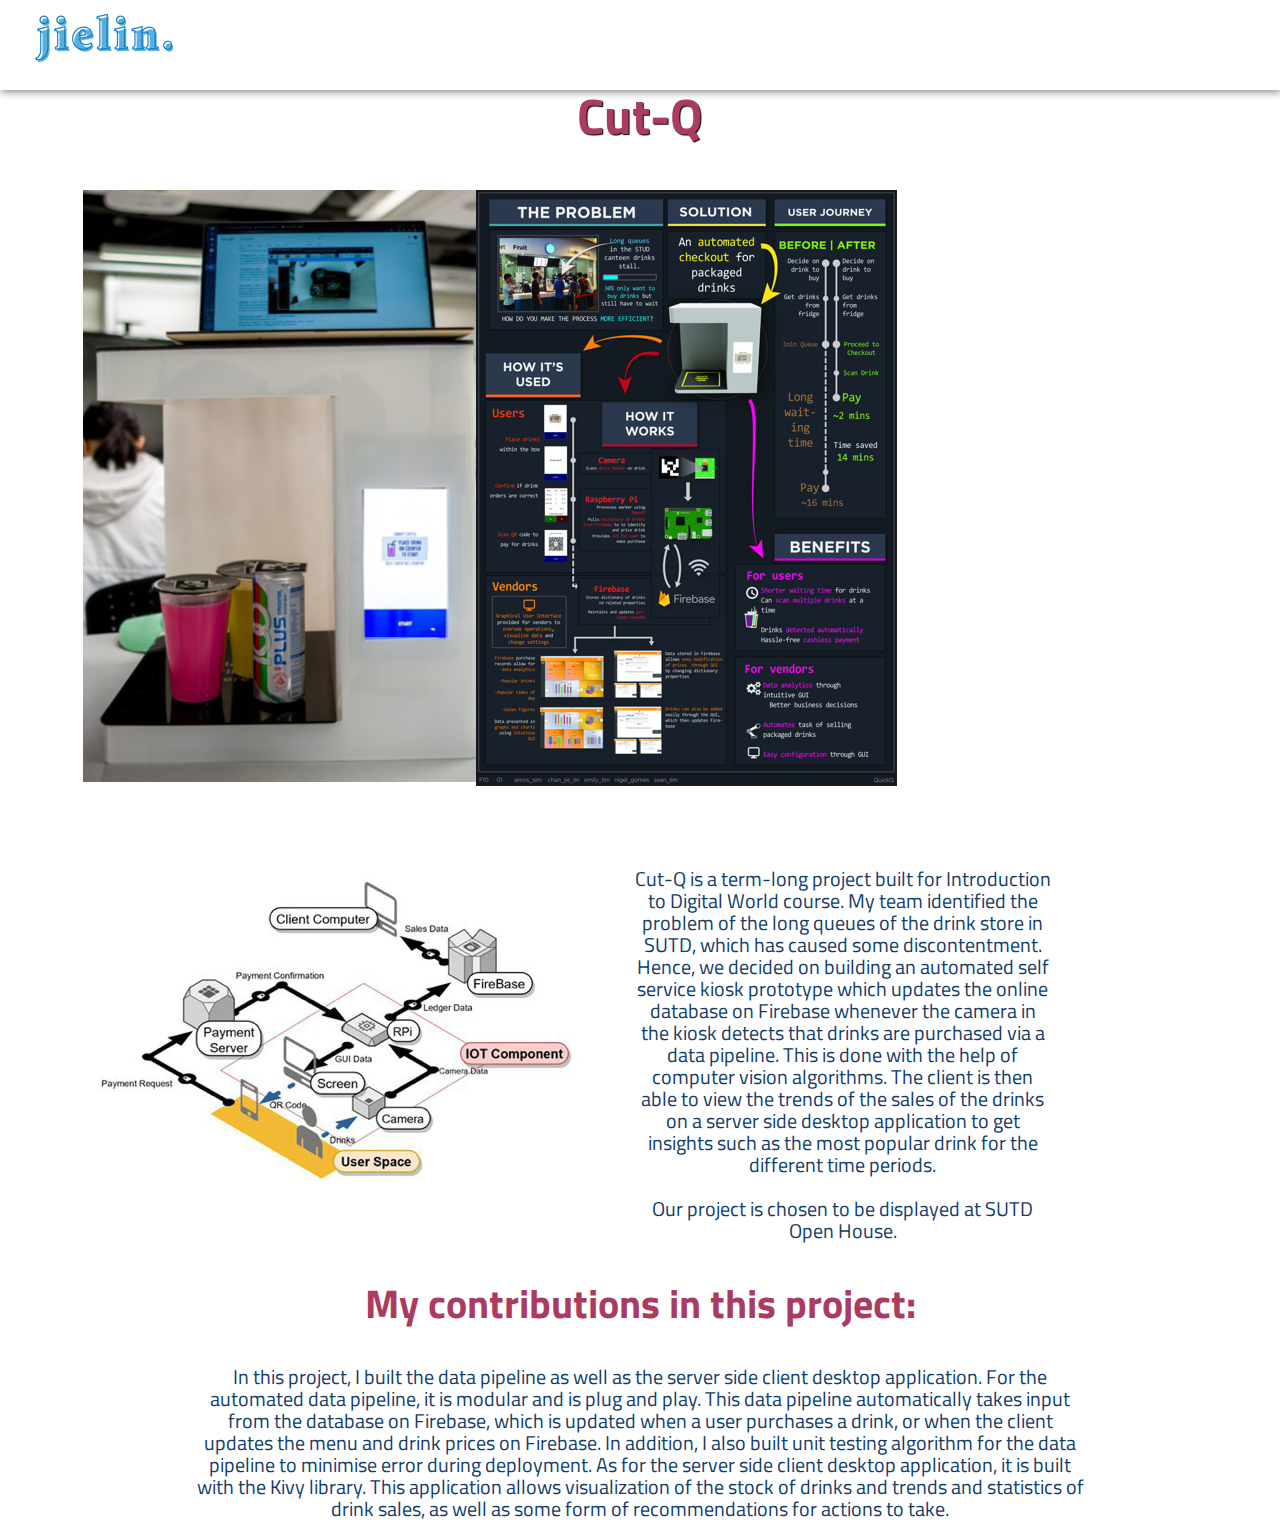
<file: sections/cutq.html>
<!DOCTYPE html>
<head>
    <title>Chan Jie Lin | Professional Portfolio</title>
    <meta charset="utf-8">
    <link rel="stylesheet" href="https://cdnjs.cloudflare.com/ajax/libs/font-awesome/4.7.0/css/font-awesome.min.css">
    <link rel="stylesheet" href="https://font-awesome-4.0.3/css/font-awesome.min.css">
    <link rel="stylesheet" href="../resources/css/index.css">
    <link rel="stylesheet" href="https://maxcdn.bootstrapcdn.com/bootstrap/3.4.1/css/bootstrap.min.css">
    <link rel="stylesheet" type="text/css" href="../resources/css/demo.css" />
    <link rel="stylesheet" type="text/css" href="../resources/css/style.css" />
    <link rel="stylesheet" type="text/css" href="../resources/css/elastislide.css" />
    <script src="https://ajax.googleapis.com/ajax/libs/jquery/3.4.1/jquery.min.js"></script>
    <script src="https://maxcdn.bootstrapcdn.com/bootstrap/3.4.1/js/bootstrap.min.js"></script>
</head>
<body>
	<section id="navbar">
        <div class="navbar_box">
            <img class="logo" src="../resources/img/jielin_txt.png">
        </div>
        <div class="navbar_box"></div>
		
        <div class="navbar_box" style="float:right;margin-top:-1em">
            <a class="active nav" href="../index.html#Portfolio" style="width:100%;padding-left:23em;opacity: 40%;"><i class="fa fa-arrow-left" style="font-size:30px;color:black;"></i><a>
        </div>
    </section>
	<div>
		<h1 class="title"> Cut-Q </h1>
		<br></br>
	    <div class="row">
	    	<div class="column" style="width:10%"></div>
	    	<div class="column" style="width:30%">
	    		<img src="../resources/img/CutQ2.png">
	    	</div>
	    	<div class="column" style="width:20%"></div>
	    	<div class="column" style="width:30%">
	    		<img src="../resources/img/CutQ3.png">
	    	</div>
	    	<div class="column" style="width:10%"></div>

	    </div>
	    <br></br>
	    <div class="row">
	    	<div class="column" style="width:33% padding-left:5em">
	    		<img src="../resources/img/CutQ1.png">
	    	</div>
	    	<div class="column" style="width:66%;padding-top:3em">
	    		<h5 class="img_captions paragraph">Cut-Q is a term-long project built for Introduction to Digital World course. My team identified the problem of the long queues of the drink store in SUTD, which has caused some discontentment. Hence, we decided on building an automated self service kiosk prototype which updates the online database on Firebase whenever the camera in the kiosk detects that drinks are purchased via a data pipeline. This is done with the help of computer vision algorithms. The client is then able to view the trends of the sales of the drinks on a server side desktop application to get insights such as the most popular drink for the different time periods. <br></br> Our project is chosen to be displayed at SUTD Open House. </h5>
	    	</div>
	    </div>
	    <br></br>
	    <h2 class="title_mini"> My contributions in this project: </h2>
	    <br></br>
	    <h5 class="paragraph">In this project, I built the data pipeline as well as the server side client desktop application. For the automated data pipeline, it is modular and is plug and play. This data pipeline automatically takes input from the database on Firebase, which is updated when a user purchases a drink, or when the client updates the menu and drink prices on Firebase. In addition, I also built unit testing algorithm for the data pipeline to minimise error during deployment. As for the server side client desktop application, it is built with the Kivy library. This application allows visualization of the stock of drinks and trends and statistics of drink sales, as well as some form of recommendations for actions to take.</h5> 
	</div>
</body>
</file>
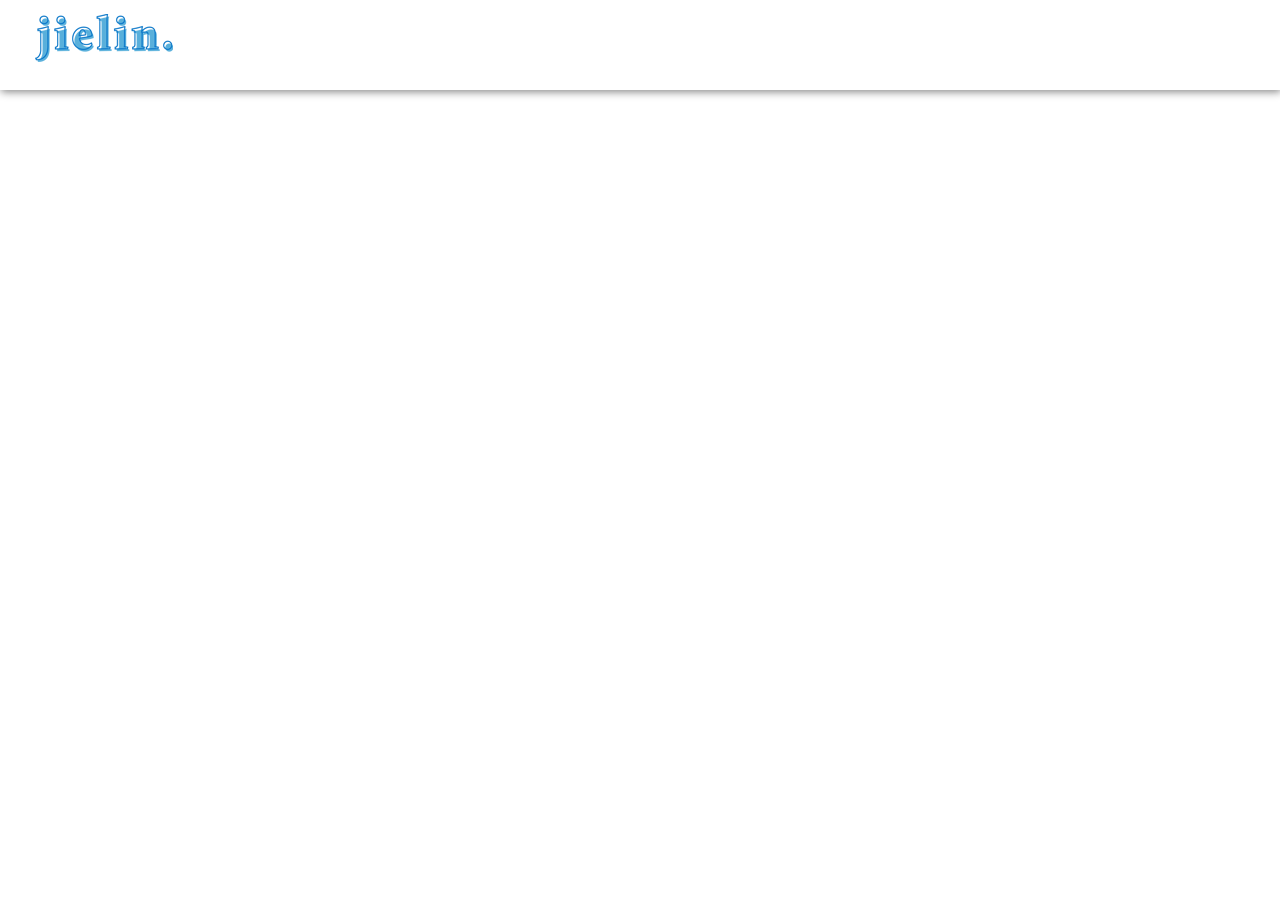
<file: sections/fitperfect.html>
<!DOCTYPE html>

<head>
    <title>Chan Jie Lin | Professional Portfolio</title>
    <meta charset="utf-8">
    <link rel="stylesheet" href="https://cdnjs.cloudflare.com/ajax/libs/font-awesome/4.7.0/css/font-awesome.min.css">
    <link rel="stylesheet" href="https://font-awesome-4.0.3/css/font-awesome.min.css">
    <link rel="stylesheet" href="../resources/css/index.css">
    <link rel="stylesheet" href="https://maxcdn.bootstrapcdn.com/bootstrap/3.4.1/css/bootstrap.min.css">
    <link rel="stylesheet" type="text/css" href="../resources/css/demo.css" />
    <link rel="stylesheet" type="text/css" href="../resources/css/style.css" />
    <link rel="stylesheet" type="text/css" href="../resources/css/elastislide.css" />
    <script src="https://ajax.googleapis.com/ajax/libs/jquery/3.4.1/jquery.min.js"></script>
    <script src="https://maxcdn.bootstrapcdn.com/bootstrap/3.4.1/js/bootstrap.min.js"></script>
</head>
<body>
	<section id="navbar">
        <div class="navbar_box">
            <img class="logo" src="../resources/img/jielin_txt.png">
        </div>
        <div class="navbar_box"></div>
		
        <div class="navbar_box" style="float:right;margin-top:-1em">
            <a class="active nav" href="../index.html#Portfolio" style="width:100%;padding-left:23em;opacity: 40%;"><i class="fa fa-arrow-left" style="font-size:30px;color:black;"></i><a>
        </div>
    </section>
</file>
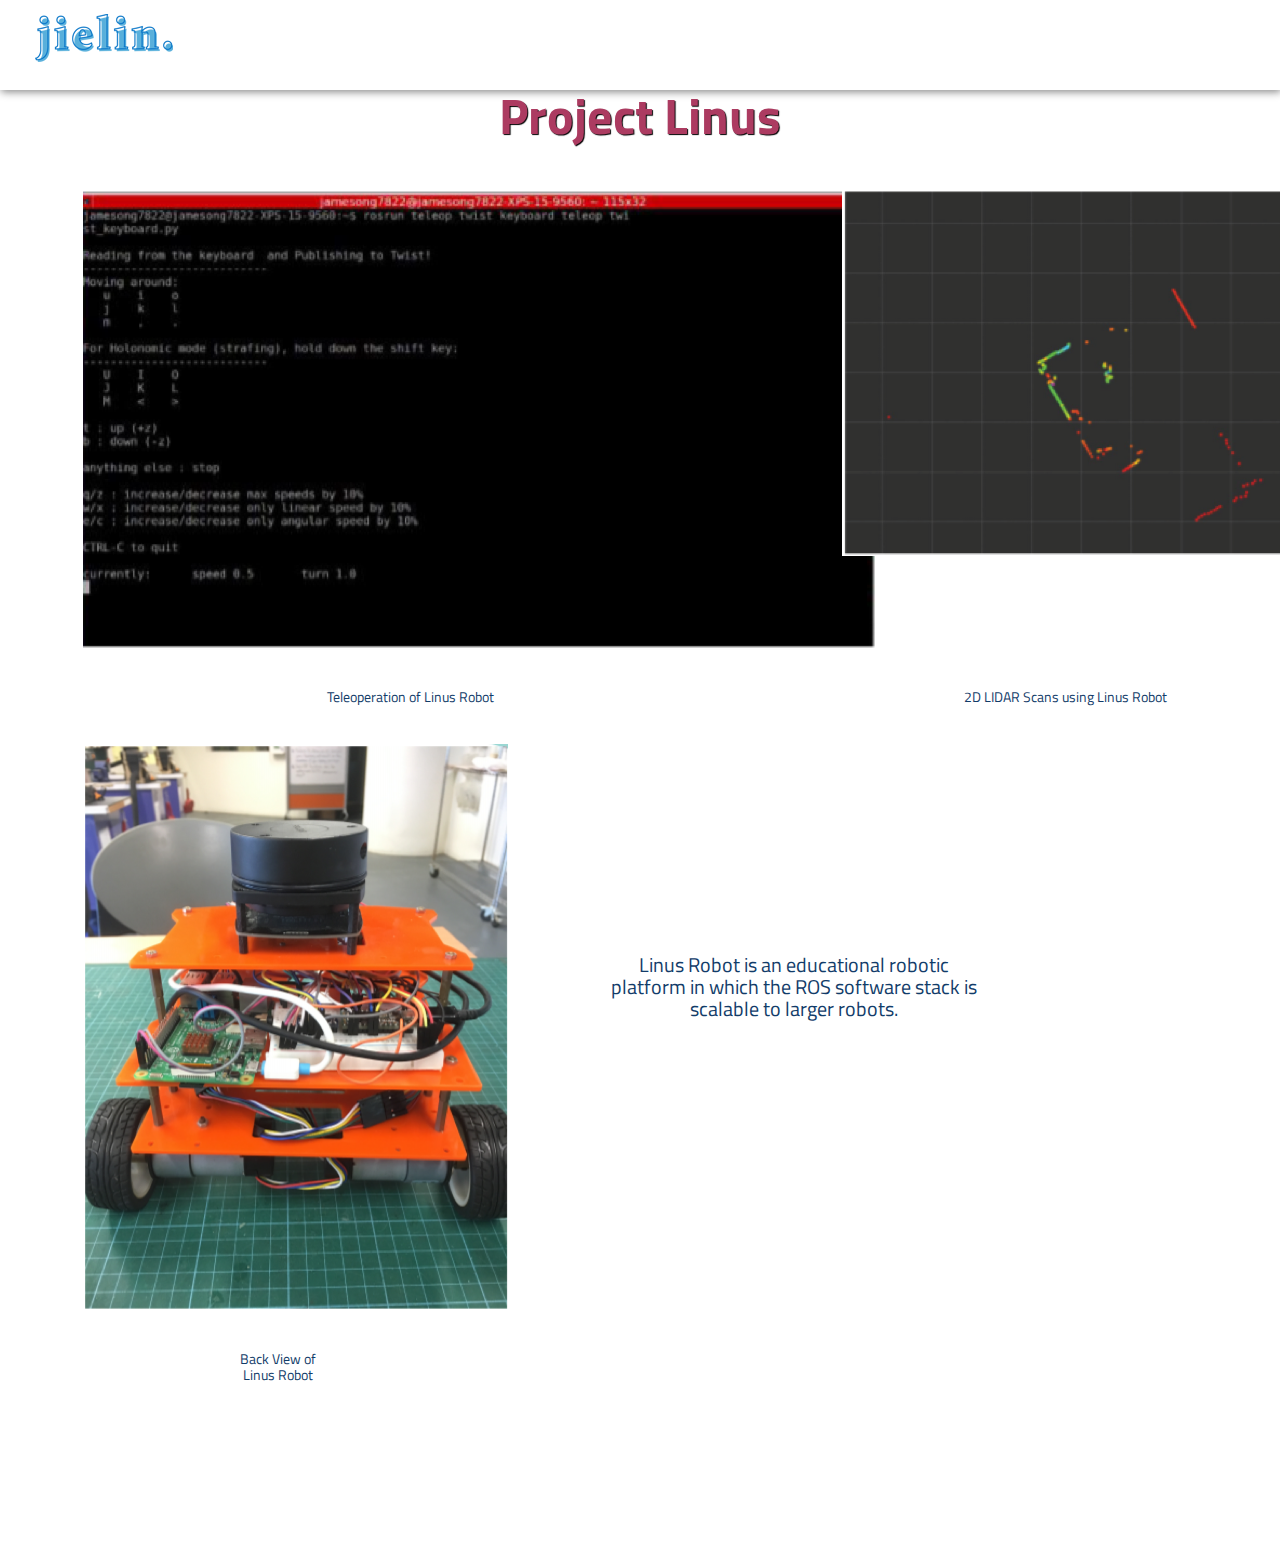
<file: sections/lino.html>
<!DOCTYPE html>

<head>
    <title>Chan Jie Lin | Professional Portfolio</title>
    <meta charset="utf-8">
    <link rel="stylesheet" href="https://cdnjs.cloudflare.com/ajax/libs/font-awesome/4.7.0/css/font-awesome.min.css">
    <link rel="stylesheet" href="https://font-awesome-4.0.3/css/font-awesome.min.css">
    <link rel="stylesheet" href="../resources/css/index.css">
    <link rel="stylesheet" href="https://maxcdn.bootstrapcdn.com/bootstrap/3.4.1/css/bootstrap.min.css">
    <link rel="stylesheet" type="text/css" href="../resources/css/demo.css" />
    <link rel="stylesheet" type="text/css" href="../resources/css/style.css" />
    <link rel="stylesheet" type="text/css" href="../resources/css/elastislide.css" />
    <script src="https://ajax.googleapis.com/ajax/libs/jquery/3.4.1/jquery.min.js"></script>
    <script src="https://maxcdn.bootstrapcdn.com/bootstrap/3.4.1/js/bootstrap.min.js"></script>
</head>
<body>
	<section id="navbar">
        <div class="navbar_box">
            <img class="logo" src="../resources/img/jielin_txt.png">
        </div>
        <div class="navbar_box"></div>
		
        <div class="navbar_box" style="float:right;margin-top:-1em">
            <a class="active nav" href="../index.html#Portfolio" style="width:100%;padding-left:23em;opacity: 40%;"><i class="fa fa-arrow-left" style="font-size:30px;color:black;"></i><a>
        </div>
    </section>
    <div>
        <h1 class="title"> Project Linus </h1>
        <br></br>
        <div class="row">
            <div class="column">
                <img src="../resources/img/Lino3.png">
            </div>
            <div class="column" style="padding-left:30em;">
                <img src="../resources/img/Lino2.png">
            </div>
        </div>
        <br></br>
        <div class="row">
            <div class="column_half" style="padding-left:20em;">
                <h5 class="img_captions">Teleoperation of Linus Robot</h5>
            </div>
            <div class="column_half" style="padding-left:20em;">
                <h5 class="img_captions">2D LIDAR Scans using Linus Robot</h5>
            </div>
        </div>
        <br></br>
        <div class="row">
            <div class="column">
                <img src="../resources/img/Lino1.png">
            </div>
            <div class="column" style="width:66%;padding-left:10em;padding-top:15em;margin-left:-5em;margin-right:-5em;">
                <h5 class="img_captions paragraph">Linus Robot is an educational robotic platform in which the ROS software stack is scalable to larger robots. </h5>
            </div>
        </div> 
        <br></br>
        <div class="row">
            <div class="column_half" style="width:33%;padding-left:17em;">
                <h5 class="img_captions">Back View of Linus Robot</h5>
            </div>
            <div class="column_half" style="width:66%;padding-left:10em;padding-top:15em;">
                <h5 class="img_captions paragraph"></h5>
            </div>
        </div>
    </div>
</file>
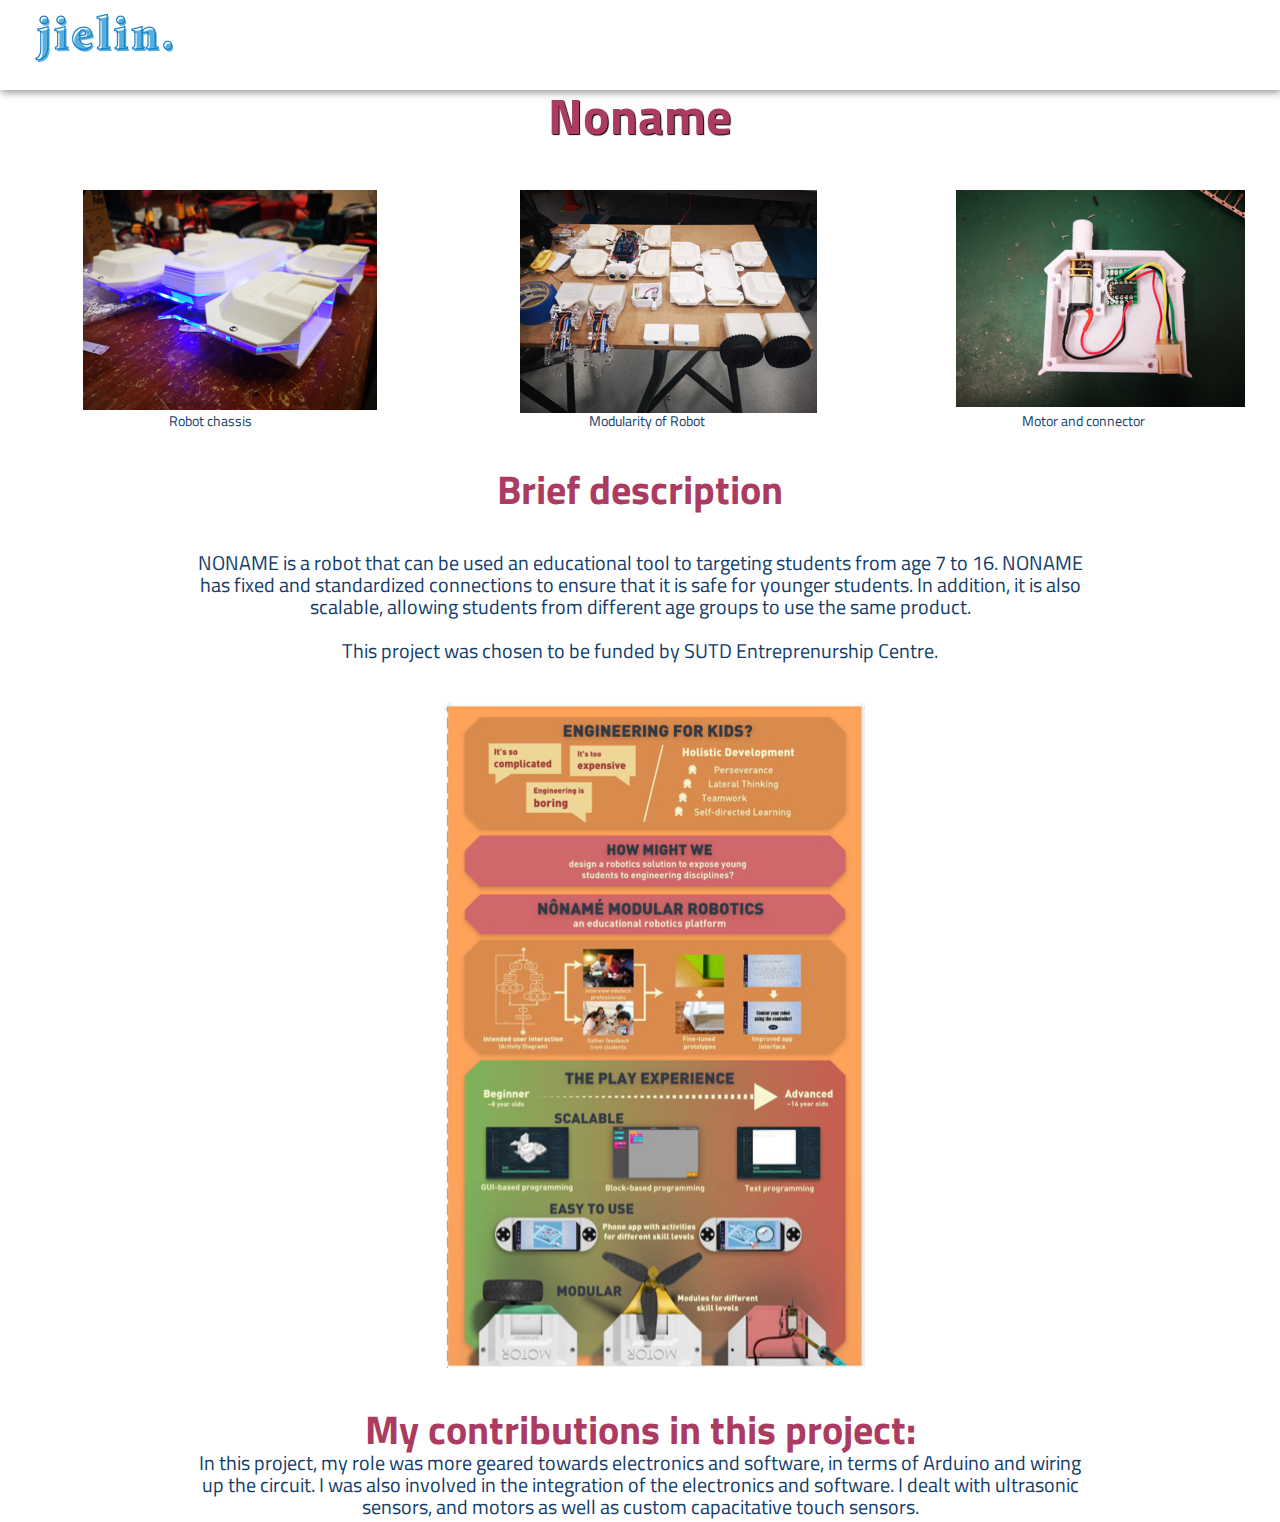
<file: sections/noname.html>
<!DOCTYPE html>

<head>
    <title>Chan Jie Lin | Professional Portfolio</title>
    <meta charset="utf-8">
    <link rel="stylesheet" href="https://font-awesome-4.0.3/css/font-awesome.min.css">
    <link rel="stylesheet" href="../resources/css/index.css">
    <link rel="stylesheet" href="https://cdnjs.cloudflare.com/ajax/libs/font-awesome/4.7.0/css/font-awesome.min.css">
    <link rel="stylesheet" href="https://maxcdn.bootstrapcdn.com/bootstrap/3.4.1/css/bootstrap.min.css">
    <link rel="stylesheet" type="text/css" href="../resources/css/demo.css" />
    <link rel="stylesheet" type="text/css" href="../resources/css/style.css" />
    <link rel="stylesheet" type="text/css" href="../resources/css/elastislide.css" />
    <script src="https://ajax.googleapis.com/ajax/libs/jquery/3.4.1/jquery.min.js"></script>
    <script src="https://maxcdn.bootstrapcdn.com/bootstrap/3.4.1/js/bootstrap.min.js"></script>
</head>
<body>
	<section id="navbar">
        <div class="navbar_box">
            <img class="logo" src="../resources/img/jielin_txt.png">
        </div>
        <div class="navbar_box"></div>
		
        <div class="navbar_box" style="float:right;margin-top:-1em">
            <a class="active nav" href="../index.html#Portfolio" style="width:100%;padding-left:23em;opacity: 40%;"><i class="fa fa-arrow-left" style="font-size:30px;color:black;"></i><a>
        </div>
    </section>

	<div>
		<h1 class="title"> Noname </h1>
		<br></br>
	    <div class="row">
	    	<div class="column">
	    		<img src="../resources/img/Noname1.png">
	    	</div>
	    	<div class="column">
	    		<img src="../resources/img/Noname2.png">
	    	</div>
	    	<div class="column">
	    		<img src="../resources/img/Noname3.png">
	    	</div>
	    </div>
	    <div class="row">
	    	<div class="column">
	    		<h5 class="img_captions">Robot chassis</h5>
	    	</div>
	    	<div class="column">
	    		<h5 class="img_captions">Modularity of Robot</h5>
	    	</div>
	    	<div class="column">
	    		<h5 class="img_captions">Motor and connector</h5>
	    	</div>
	    </div>
	    <br></br>
	    <h2 class="title_mini"> Brief description</h2>
	    <br></br>
	    <h3 class="paragraph">NONAME is a robot that can be used an educational tool to targeting students from age 7 to 16. NONAME has fixed and standardized connections to ensure that it is safe for younger students. In addition, it is also scalable, allowing students from different age groups to use the same product.<br></br>
	    This project was chosen to be funded by SUTD Entreprenurship Centre.
	    </h3>
	    <br></br>
	    <div class="row">
	    	<div style="margin-left:35%;margin-right:33%">
	    	    <img src="../resources/img/Noname4.png">
	        </div>
	    </div>
	    <br></br>
	    <h2 class="title_mini"> My contributions in this project: </h2>
	    <h3 class="paragraph">In this project, my role was more geared towards electronics and software, in terms of Arduino and wiring up the circuit. I was also involved in the integration of the electronics and software. I dealt with ultrasonic sensors, and motors as well as custom capacitative touch sensors.</h3> 
	</div>
</body>
</file>
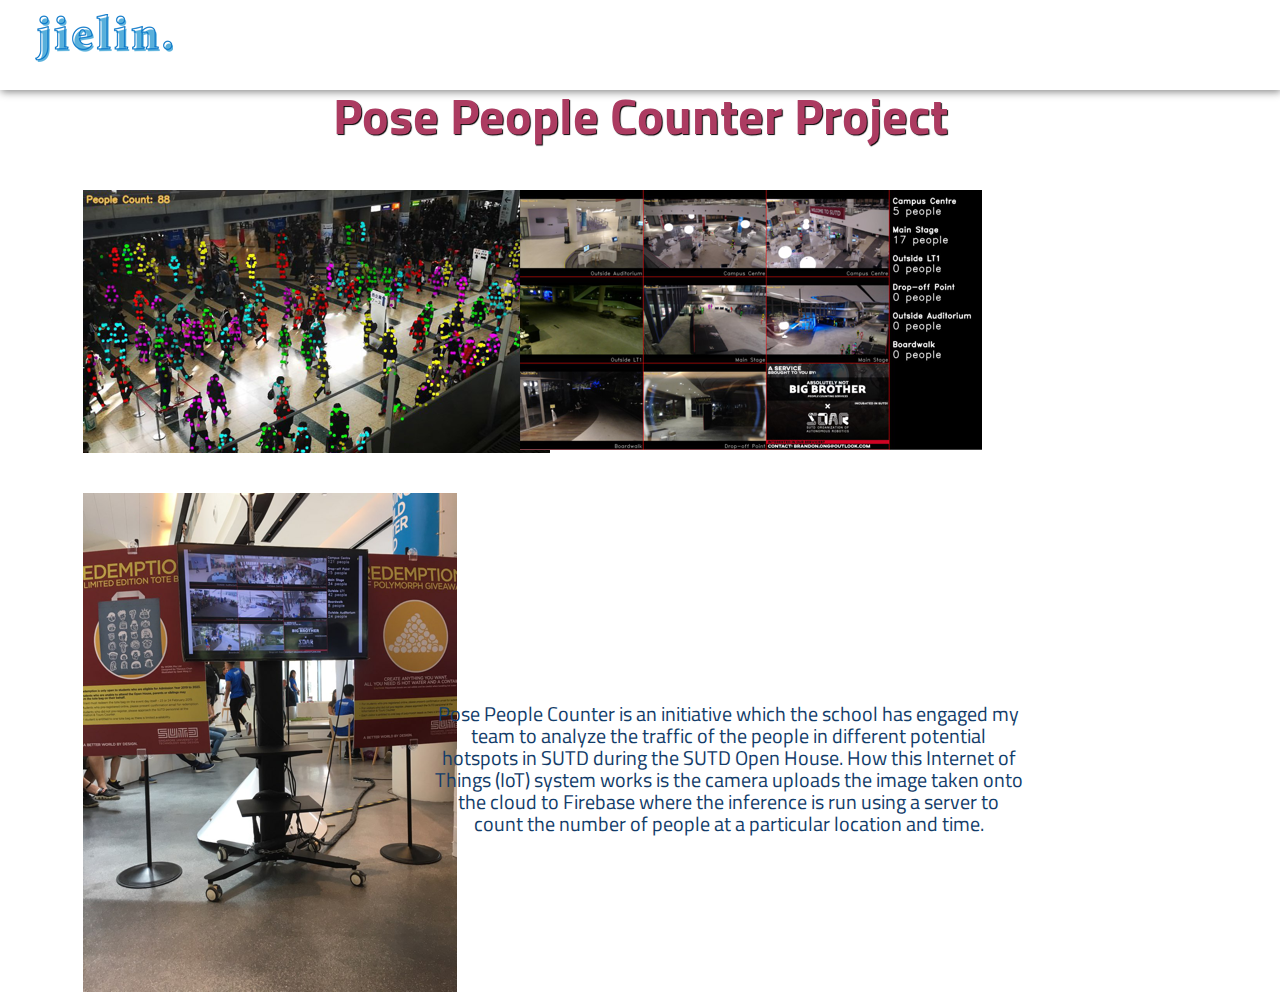
<file: sections/pplcounter.html>
<!DOCTYPE html>

<head>
    <title>Chan Jie Lin | Professional Portfolio</title>
    <meta charset="utf-8">
    <link rel="stylesheet" href="https://cdnjs.cloudflare.com/ajax/libs/font-awesome/4.7.0/css/font-awesome.min.css">
    <link rel="stylesheet" href="https://font-awesome-4.0.3/css/font-awesome.min.css">
    <link rel="stylesheet" href="../resources/css/index.css">
    <link rel="stylesheet" href="https://maxcdn.bootstrapcdn.com/bootstrap/3.4.1/css/bootstrap.min.css">
    <link rel="stylesheet" type="text/css" href="../resources/css/demo.css" />
    <link rel="stylesheet" type="text/css" href="../resources/css/style.css" />
    <link rel="stylesheet" type="text/css" href="../resources/css/elastislide.css" />
    <script src="https://ajax.googleapis.com/ajax/libs/jquery/3.4.1/jquery.min.js"></script>
    <script src="https://maxcdn.bootstrapcdn.com/bootstrap/3.4.1/js/bootstrap.min.js"></script>
</head>
<body>
	<section id="navbar">
        <div class="navbar_box">
            <img class="logo" src="../resources/img/jielin_txt.png">
        </div>
        <div class="navbar_box"></div>
		
        <div class="navbar_box" style="float:right;margin-top:-1em">
            <a class="active nav" href="../index.html#Portfolio" style="width:100%;padding-left:23em;opacity: 40%;"><i class="fa fa-arrow-left" style="font-size:30px;color:black;"></i><a>
        </div>
    </section>
	<div>
		<h1 class="title"> Pose People Counter Project </h1>
		<br></br>
	    <div class="row">
	    	<div class="column">
	    		<img src="../resources/img/PplCounter1.png">
	    	</div>
	    	<div class="column">
	    		<img src="../resources/img/PplCounter2.png">
	    	</div>
	    </div>
	    <br></br>
	    <div class="row">
	    	<div class="column" style="width:12%">
	    		<img src="../resources/img/PplCounter3.png">
	    	</div>
	    	<div class="column" style="width:88%;padding-left:10em;padding-top:15em">
	    		<h5 class="img_captions paragraph">Pose People Counter is an initiative which the school has engaged my team to analyze the traffic of the people in different potential hotspots in SUTD during the SUTD Open House. How this Internet of Things (IoT) system works is the camera uploads the image taken onto the cloud to Firebase where the inference is run using a server to count the number of people at a particular location and time. </h5>
	    	</div>
	    </div> 
	</div>
</body>
</file>
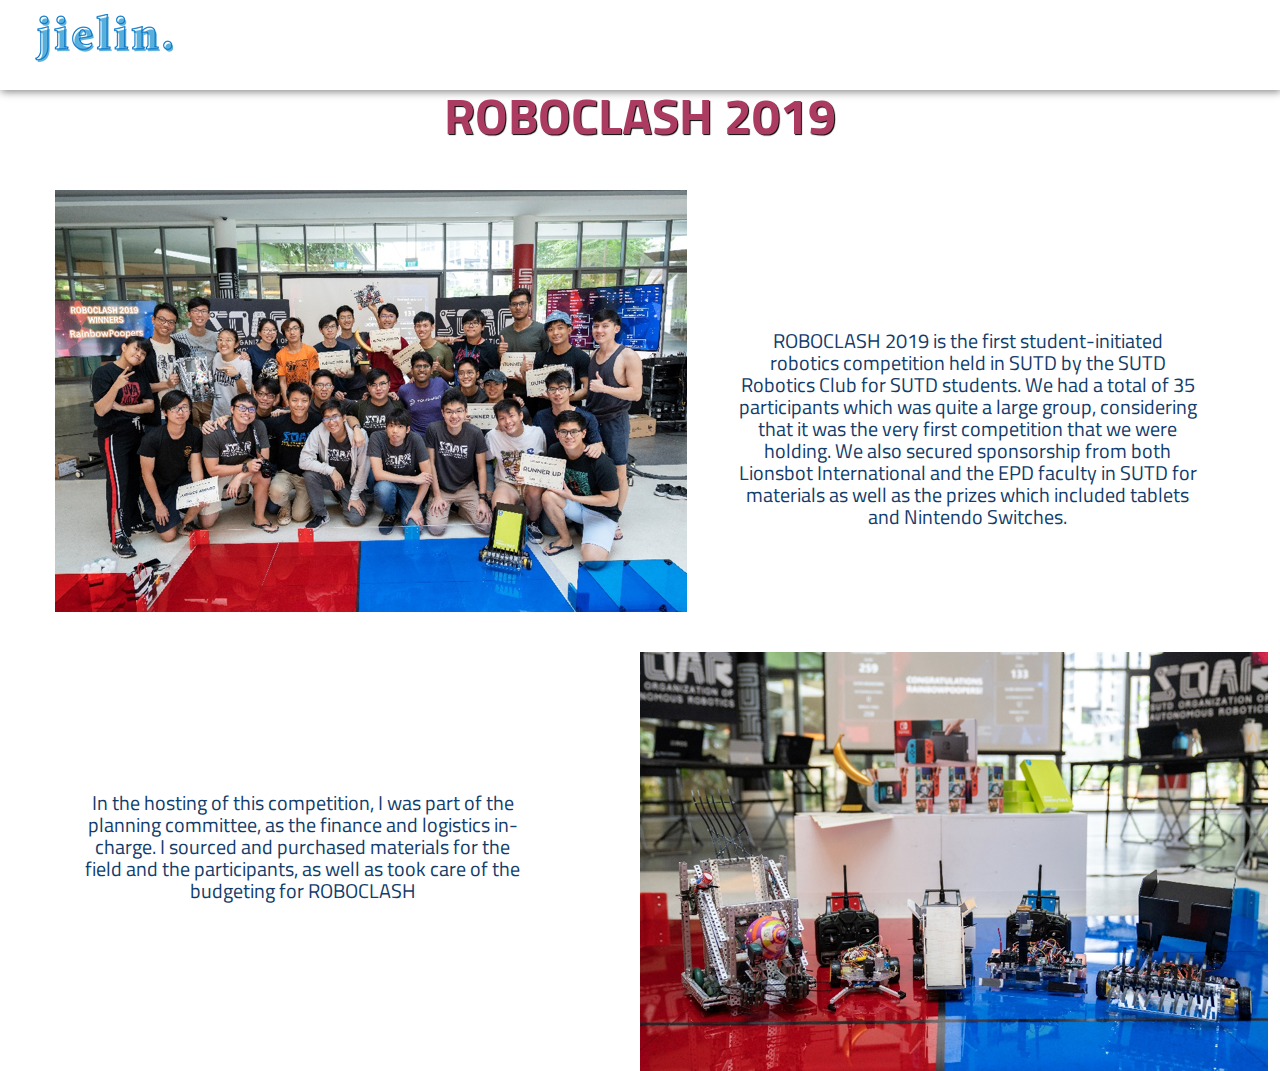
<file: sections/roboclash.html>
<!DOCTYPE html>

<head>
    <title>Chan Jie Lin | Professional Portfolio</title>
    <meta charset="utf-8">
    <link rel="stylesheet" href="https://cdnjs.cloudflare.com/ajax/libs/font-awesome/4.7.0/css/font-awesome.min.css">
    <link rel="stylesheet" href="https://font-awesome-4.0.3/css/font-awesome.min.css">
    <link rel="stylesheet" href="../resources/css/index.css">
    <link rel="stylesheet" href="https://maxcdn.bootstrapcdn.com/bootstrap/3.4.1/css/bootstrap.min.css">
    <link rel="stylesheet" type="text/css" href="../resources/css/demo.css" />
    <link rel="stylesheet" type="text/css" href="../resources/css/style.css" />
    <link rel="stylesheet" type="text/css" href="../resources/css/elastislide.css" />
    <script src="https://ajax.googleapis.com/ajax/libs/jquery/3.4.1/jquery.min.js"></script>
    <script src="https://maxcdn.bootstrapcdn.com/bootstrap/3.4.1/js/bootstrap.min.js"></script>
</head>
<body>
	<section id="navbar">
        <div class="navbar_box">
            <img class="logo" src="../resources/img/jielin_txt.png">
        </div>
        <div class="navbar_box"></div>
		
        <div class="navbar_box" style="float:right;margin-top:-1em">
            <a class="active nav" href="../index.html#Portfolio" style="width:100%;padding-left:23em;opacity: 40%;"><i class="fa fa-arrow-left" style="font-size:30px;color:black;"></i><a>
        </div>
    </section>
	<div>
		<h1 class="title"> ROBOCLASH 2019 </h1>
		<br></br>
	    <div class="row">
	    	<div class="column_half" style="padding-left:5em;">
	    		<img src="../resources/img/Roboclash1.png">
	    	</div>
	    	<div class="column_half" style="padding-left:-5em;padding-top:10em">
	    		<h5 class="paragraph">ROBOCLASH 2019 is the first student-initiated robotics competition held in SUTD by the SUTD Robotics Club for SUTD students. We had a total of 35 participants which was quite a large group, considering that it was the very first competition that we were holding. We also secured sponsorship from both Lionsbot International and the EPD faculty in SUTD for materials as well as the prizes which included tablets and Nintendo Switches. </h5>
	    	</div>
	    </div>
	    <br></br>
	    <div class="row">
	    	<div class="column_half">
	    		<h5 class="img_captions parargraph" style="padding-left:5em;font-size:20px;padding-top:7em">In the hosting of this competition, I was part of the planning committee, as the finance and logistics in-charge. I sourced and purchased materials for the field and the participants, as well as took care of the budgeting for ROBOCLASH</h5>
	    	</div>
	    	<div class="column_half">
	    		<img src="../resources/img/Roboclash2.png">
	    	</div>
	    </div>
	</div>
</body>
</file>
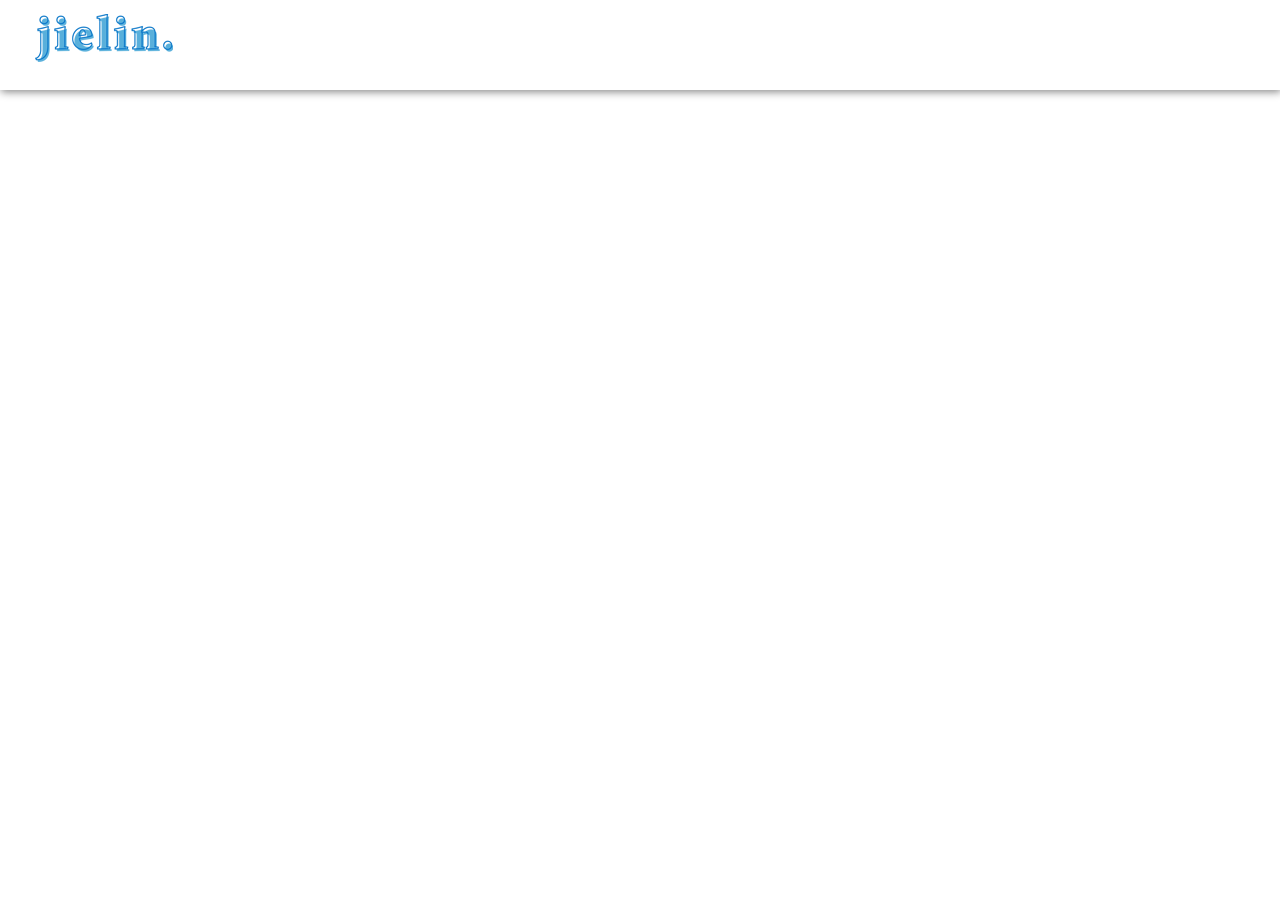
<file: sections/sauvc.html>
<!DOCTYPE html>
<head>
    <title>Chan Jie Lin | Professional Portfolio</title>
    <meta charset="utf-8">
    <link rel="stylesheet" href="https://cdnjs.cloudflare.com/ajax/libs/font-awesome/4.7.0/css/font-awesome.min.css">
    <link rel="stylesheet" href="https://font-awesome-4.0.3/css/font-awesome.min.css">
    <link rel="stylesheet" href="../resources/css/index.css">
    <link rel="stylesheet" href="https://maxcdn.bootstrapcdn.com/bootstrap/3.4.1/css/bootstrap.min.css">
    <link rel="stylesheet" type="text/css" href="../resources/css/demo.css" />
    <link rel="stylesheet" type="text/css" href="../resources/css/style.css" />
    <link rel="stylesheet" type="text/css" href="../resources/css/elastislide.css" />
    <script src="https://ajax.googleapis.com/ajax/libs/jquery/3.4.1/jquery.min.js"></script>
    <script src="https://maxcdn.bootstrapcdn.com/bootstrap/3.4.1/js/bootstrap.min.js"></script>
</head>
<body>
	<section id="navbar">
        <div class="navbar_box">
            <img class="logo" src="../resources/img/jielin_txt.png">
        </div>
        <div class="navbar_box"></div>
		
        <div class="navbar_box" style="float:right;margin-top:-1em">
            <a class="active nav" href="../index.html#Portfolio" style="width:100%;padding-left:23em;opacity: 40%;"><i class="fa fa-arrow-left" style="font-size:30px;color:black;"></i><a>
        </div>
    </section>
</file>
<file: resources/css/index.css>
@font-face {
font-family: "tt";
src: url("../fonts/TitilliumWeb-Regular.ttf")   
}
@font-face {
font-family: "tt";
font-weight: bold;    
src: url("../fonts/TitilliumWeb-Bold.ttf")   
}
    
.bg{
    width: 100%;
    overflow: hidden;
    padding-top: 3em;
    background-position: center top;
    background-repeat: repeat;
    background-attachment: fixed;
    background-size: cover;	
    height:auto;

}
.bgsection1{
    padding-top: 5em;
    padding-bottom: 5em;
    background-color: #fdf8e3;
    box-shadow: 0 5px 4px -2px #888888;
}
.bgsection2{
    padding-bottom: 5em;

}
.bgsection3{
    padding-top:2em;
    padding-bottom:5em;
    background-color: #fdf8e3;
    box-shadow: 0 5px 4px -2px #888888;
    z-index: -1;

}
.bgsection4{
    padding-top: 5em;
    padding-bottom: 3em;

}
/* Style the navbar */
#navbar {
  overflow: hidden;
  background-color: #333;
}

.header {
  background-color: #f1f1f1;
  padding: 30px;
  text-align: center;
}

#navbar {
    overflow: hidden;
    background-color: #fff;
    box-shadow: 1px 2px 8px #888888;
    z-index:1000;
}

#navbar a {
  float: left;
  display: block;
  color: #f2f2f2;
  text-align: center;
  padding: 14px 16px;
  text-decoration: none;
  font-size: 17px;
  margin-top:0;
}

#navbar a:hover {
  background-color: #ddd;
  color: black;
  padding-bottom:2em;
}

#navbar a.active {
  background-color: #fff;
  color: #ac3b61;
  padding-bottom:2em;
}

.content {
  padding: 16px;
}

.sticky {
  position: fixed;
  top: 0;
  width: 100%;
}

.sticky + .content {
  padding-top: 60px;
}

.row::after{
    background-color: #fdf8e3;
}
.navbar_box{
    padding-top:1em;
    padding-bottom:1em;
	width: 30%;
	float: left;
	margin-right: 3.0em;
	overflow: auto;
    color:#ac3b61;
    font-family: "tt";
}
.nav{
	padding-top: 5px;
	font-size: 15px;
    font-family: "tt";
	color:#123c69;
	float: left;
	width: 25%;
	height: 28px;
	text-align: center;
	opacity:0.7;
	filter:Alpha(opacity=70); 
}
.nav:hover{
	cursor: pointer;
	background-color: #58afdb;
	opacity:1;
	filter:Alpha(opacity=100); 
	color: #fff;
    font-family: "tt";
	font-weight: bold;
}
.logo{
	width: auto;
	height: auto;
	margin-top:0em;
	margin-left: 2.5em;
	overflow: auto;
}
.myname{
    padding-top:1em;
    margin-top: 5em;
    margin-bottom: 0em;
	font-size: 40px;
    font-family: "tt";
    font-weight: "bold";
    text-align: center;
    margin-left: 10%;
    margin-right: 10%;
    color: #ac3b61;
    z-index: 1
}
.description{
    padding-right: 5%;
    padding-left: 5%;
    margin-top: 0em;
    margin-bottom: 0em;
    font-size: 20px;
    font-family: "tt";
    font-weight: normal;
    text-align: center;
    margin-left: 10%;
    margin-right: 10%;
    color: #123c69;
    padding-bottom: 7em;
    box-shadow: 0 5px 4px -2px #888888;


}
.greetings{
    margin-top: 4em;
    margin-bottom: 0em;
	font-size: 50px;
    font-family: "tt";
    font-weight: bold;
    text-align: center;
    margin-left: 25%;
    margin-right: 25%;
    color: #ac3b61;
}
.briefdesc{
    margin-top: 0em;
    margin-bottom: 0em;
	font-size: 20px;
    font-family: "tt";
    font-weight: normal;
    text-align: center;
    margin-left: 25%;
    margin-right: 25%;
    color: #123c69
}
.ref{
    text-decoration: none;
    text-decoration-color: "black";
}
.arrow{
    max-height: 40px;
    max-width: 40px;
    margin-top: 20%;
    margin-left: 50%;
    margin-right: 50%;
    margin-bottom: 0%;
}
.arrow:hover{
	cursor: pointer;
    font-family: "tt";
	font-weight: bold;
}
.icon{
	margin-left: auto;
    margin-right: auto;
	width: 50px;
    height: 50px;
}
.icon:hover{
	cursor: pointer;
}
.socialbox{
    margin-top: 0%;
    margin-left: auto;
	margin-right: auto;
	overflow: auto;
}
.contactlogo{
    margin-left: 45%;
    margin-right: 45%;
}
.column {
  float: left; 
  width: 33.33%;
  padding-left: 7em;
}
.column_half {
    float: left;
    width:50%;
}
.row::after {
  content: "";
  clear: both;
  display: flex;
}
.img_captions {
    color: #123c69;
    font-family:"tt";
    text-align: center;
    padding-right: 6em;
}
.title {
    font-size: 50px;
    font-family: "tt";
    font-weight: bold;
    text-align: center;
    color: #ac3b61;
}
.title_mini {
    font-size: 40px;
    font-family: "tt";
    font-weight: bold;
    text-align: center;
    color: #ac3b61;
}
.paragraph {
    font-size: 20px;
    font-family: "tt";
    text-align: center;
    margin-left: 15%;
    margin-right: 15%;
    color: #123c69;
}
.fa {
  padding: 10px;
  font-size: 30px;
  width: 50px;
  text-align: center;
  text-decoration: none;
  margin: none;
}
.fa:hover {
    opacity: 0.7;
}
.fa-linkedin {
  background: #007bb5;
  color: white;
}

.section2{
    box-shadow: 0 5px 4px -2px #888888;
    padding-bottom:0.25em;
</file>
<file: resources/css/style.css>
.rg-image-wrapper{
	position:relative;
	padding:20px 30px;
	-moz-border-radius: 10px;
	-webkit-border-radius: 10px;
	border-radius: 10px;
	min-height:20px;
}
.rg-image{
	position:relative;
	text-align:center;
	line-height:0px;
}
.rg-image img{
	max-height:100%;
	max-width:100%;
}
.rg-image-nav a{
	position:absolute;
	top:0px;
	left:0px;
	background:#000 url(../img/nav.png) no-repeat -20% 50%;
	width:28px;
	height:100%;
	text-indent:-9000px;
	cursor:pointer;
	opacity:0.3;
	outline:none;
	-moz-border-radius: 10px 0px 0px 10px;
	-webkit-border-radius: 10px 0px 0px 10px;
	border-radius: 10px 0px 0px 10px;
}
.rg-image-nav a.rg-image-nav-next{
	right:0px;
	left:auto;
	background-position:115% 50%;
	-moz-border-radius: 0px 10px 10px 0px;
	-webkit-border-radius: 0px 10px 10px 0px;
	border-radius: 0px 10px 10px 0px;
}
.rg-image-nav a:hover{
	opacity:0.8;
}
.rg-caption {
	text-align:center;
	margin-top:15px;
	position:relative;
}
.rg-caption p{
	font-size:11px;
	letter-spacing:2px;
	font-family: "tt";
	line-height:16px;
	padding:0 15px;
	text-transform:uppercase;
	color: #123c69
}
.rg-view{
	height:30px;
}
.rg-view a{
	display:block;
	float:right;
	width:16px;
	height:16px;
	margin-right:3px;
	background:#464646 url(../img/views.png) no-repeat top left;
	border:3px solid #464646;
	opacity:0.8;
}
.rg-view a:hover{
	opacity:1.0;
}
.rg-view a.rg-view-full{
	background-position:0px 0px;
}
.rg-view a.rg-view-selected{
	background-color:#6f6f6f;
	border-color:#6f6f6f;
}
.rg-view a.rg-view-thumbs{
	background-position:0px -16px;
}
.rg-loading{
	width:46px;
	height:46px;
	position:absolute;
	top:50%;
	left:50%;
	background:#000 url(../img/ajax-loader.gif) no-repeat center center;
	margin:-23px 0px 0px -23px;
	z-index:100;
	-moz-border-radius: 10px;
	-webkit-border-radius: 10px;
	border-radius: 10px;
	opacity:0.7;
}
</file>
<file: resources/css/elastislide.css>
/* Elastislide Style */
.es-carousel-wrapper{
	background: #101010;
	padding:10px 27px;
	-moz-border-radius: 10px;
	-webkit-border-radius: 10px;
	border-radius: 10px;
	position:relative;
	-moz-box-shadow:0px 1px 3px rgba(0, 0, 0, 0.9);
	-webkit-box-shadow:0px 1px 3px rgba(0, 0, 0, 0.9);
	box-shadow:0px 1px 3px rgba(0, 0, 0, 0.9);
	position:relative;
	margin-bottom:20px;
}
.es-carousel{
	overflow:hidden;
	background:#000;
}
.es-carousel ul{
	display:none;
}
.es-carousel ul li{
	height:100%;
	float:left;
	display:block;
}
.es-carousel ul li a{
	display:block;
	border-style:solid;
	border-color:#222;
	opacity:0.8;
	-webkit-touch-callout:none;
	/* option */
	-webkit-transition: all 0.2s ease-in-out;
	-moz-transition: all 0.2s ease-in-out;
	-o-transition: all 0.2s ease-in-out;
	-ms-transition: all 0.2s ease-in-out;
	transition: all 0.2s ease-in-out;
}
.es-carousel ul li.selected a{
	border-color:#fff;
	opacity:1.0;
}
.es-carousel ul li a img{
	display:block;
	border:none;
	max-height:100%;
	max-width:100%;
}
.es-nav span{
	position:absolute;
	top:50%;
	left:8px;
	background:transparent url(../img/nav_thumbs.png) no-repeat top left;
	width:14px;
	height:26px;
	margin-top:-13px;
	text-indent:-9000px;
	cursor:pointer;
	opacity:0.8;
}
.es-nav span.es-nav-next{
	right:8px;
	left:auto;
	background-position:top right;
}
.es-nav span:hover{
	opacity:1.0;
}
</file>
<file: resources/css/demo.css>
@import url('reset.css');

/* General Codrops Demo Style */
body{
	color:#fff;
	font-family: 'PT Sans Narrow', Arial, sans-serif;
	font-size:14px;
}
a{
	color:#ddd;
	text-decoration:none;
}
a:hover{
	color:#00c6e3;
}
p.sub{
	padding:25px 10px 10px 10px;
	text-align:left;
	color:#aaa;
}
.clr{
	clear:both;
}
h1{
	margin:5px;
	font-size:24px;
	text-align:center;
	color:#fff;
	font-family:"Pacifico", Georgia, "Times New Roman", serif;
	text-shadow:1px 1px 1px #000;
	padding-bottom:10px;
	line-height:40px;
}
h1 span{
	font-size:10px;
	display:block;
	letter-spacing:2px;
	font-family: 'Trebuchet MS', 'Myriad Pro', Arial, sans-serif;
	color:#00c6e3;
	line-height:14px;
	padding-top:10px;
	text-shadow:none;
	text-transform:uppercase;
}
/* Header Style */
.header{
	font-size:13px;
	background:#000;
	opacity:0.9;
	text-transform:uppercase;
	-moz-box-shadow: 1px 0px 2px #000;
	-webkit-box-shadow: 1px 0px 2px #000;
	box-shadow: 1px 0px 2px #000;
}
.header a{
	line-height:18px;
	padding:0 4px;
	letter-spacing:1px;
	text-shadow:1px 1px 1px #000;
	color:#ddd;
}
.header a:hover{
	color:#fff;
}
.header a span{
	font-weight:bold;
}
.header span.right_ab{
	float:right;
}
.content{
	margin:0px 25px 30px 25px;
}
@media screen and (max-width: 640px) {
	.header a{
		display:block;
		text-align:center;
		font-size:10px;
		text-shadow:none;
	}
	.header span.right_ab{
		float:none;
	}
}
</file>
